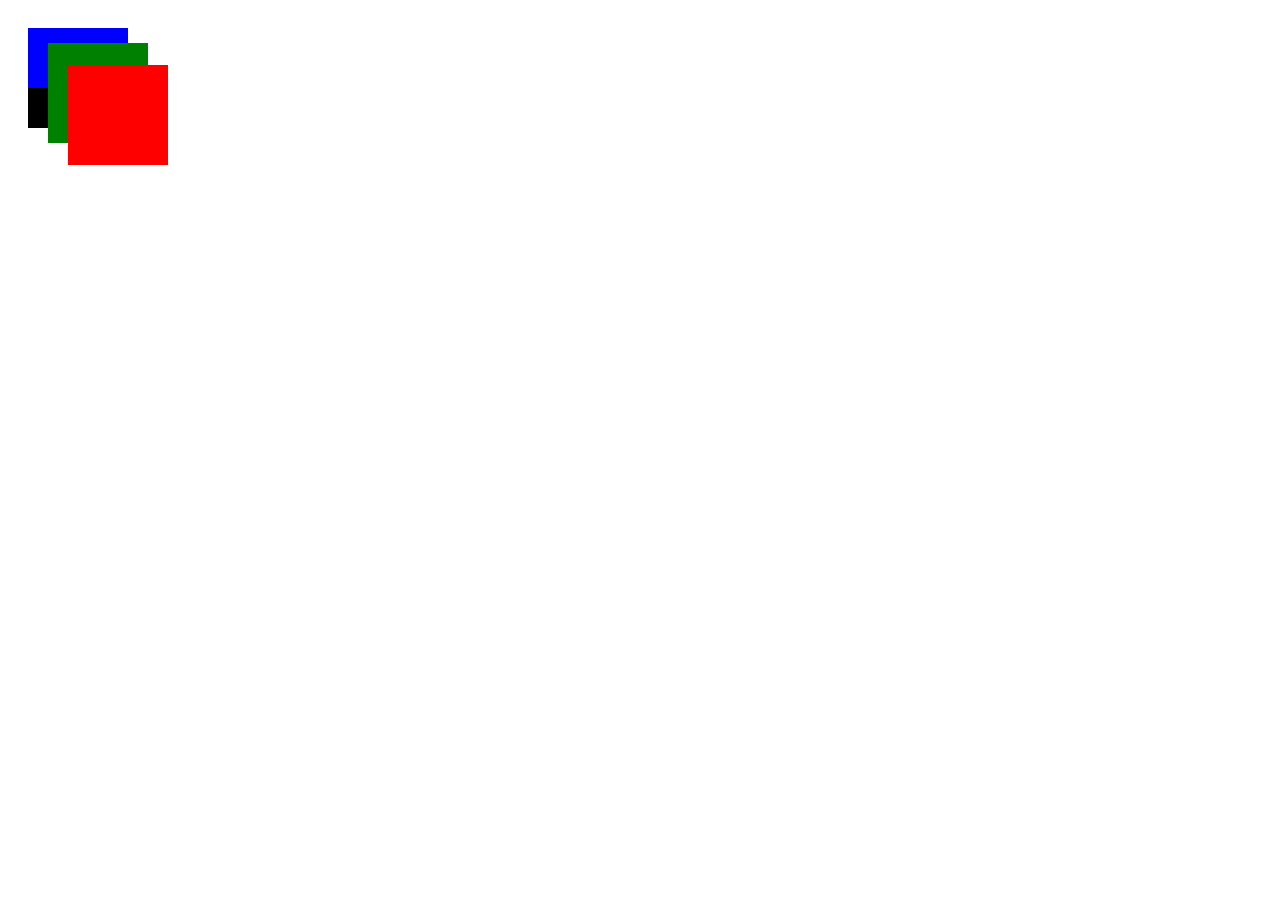
<file: css/position/index.html>
<!DOCTYPE html>
<html lang="en">
<head>
	<meta charset="UTF-8">
	<meta name="viewport" content="width=device-width, initial-scale=1.0">
	<title>Document</title>
	<style>
		

		.green{
			background: green;
			height: 100px;
			width: 100px;
			position: absolute;
    		left: 20px;
   			top: 15px;

		}
		.blue{
			background: blue;
			height: 100px;
			width: 100px;
			position: relative;
			top: 20px;
			left: 20px;
		}
		.red{
			    background: red;
			    height: 100px;
			    position: absolute;
			    width: 100px;
			    top: 37px;
			    left: 40px;
		}
		.black{
			background: black;
		    height: 40px;
		    width: 40px;
		    position: absolute;
		    bottom: 0;
		}
		
	</style>
</head>
<body>
	
	
	<div class="blue">
		<div class="black"></div>
		<div class="green"></div>
		<div class="red"></div>
	</div>
</body>
</html>
</file>
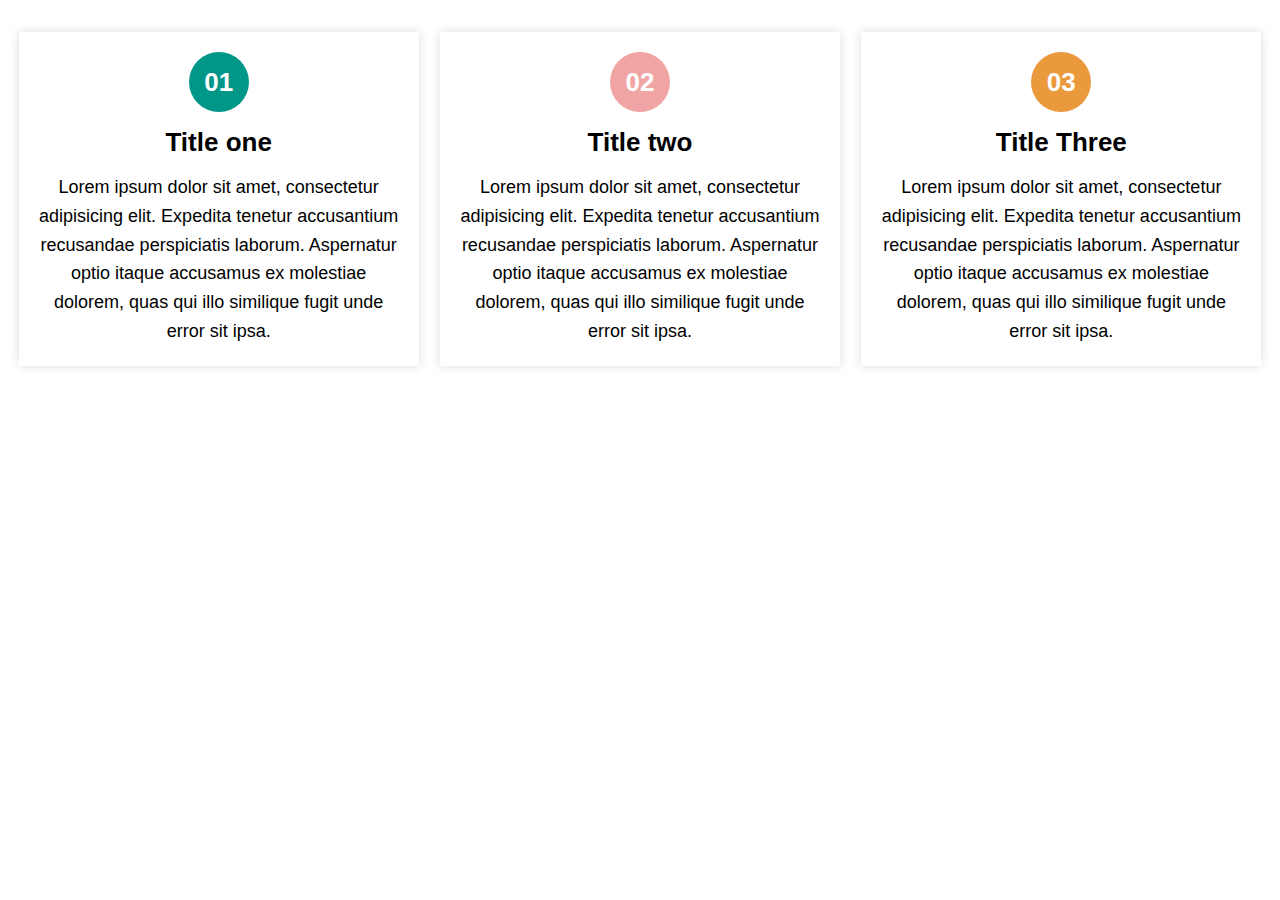
<file: front end/1/index.html>
<!DOCTYPE html>
<html lang="en">

<head>
    <meta charset="UTF-8">
    <meta http-equiv="X-UA-Compatible" content="IE=edge">
    <meta name="viewport" content="width=device-width, initial-scale=1.0">
    <title>Product car</title>
    <link rel="stylesheet" href="style.css">
</head>

<body>
    <div class="grid-container">
        <div class="product">
            <div class="number">01</div>
            <h3>Title one</h3>
            <p>Lorem ipsum dolor sit amet, consectetur adipisicing elit. Expedita tenetur accusantium recusandae perspiciatis laborum. Aspernatur optio itaque accusamus ex molestiae dolorem, quas qui illo similique fugit unde error sit ipsa.</p>
        </div>
        <div class="product">
            <div class="number1">02</div>
            <h3>Title two</h3>
            <p>Lorem ipsum dolor sit amet, consectetur adipisicing elit. Expedita tenetur accusantium recusandae perspiciatis laborum. Aspernatur optio itaque accusamus ex molestiae dolorem, quas qui illo similique fugit unde error sit ipsa.</p>
        </div>
        <div class="product">
            <div class="number2">03</div>
            <h3>Title Three</h3>
            <p>Lorem ipsum dolor sit amet, consectetur adipisicing elit. Expedita tenetur accusantium recusandae perspiciatis laborum. Aspernatur optio itaque accusamus ex molestiae dolorem, quas qui illo similique fugit unde error sit ipsa.</p>
        </div>
    </div>
</body>

</html>
</file>
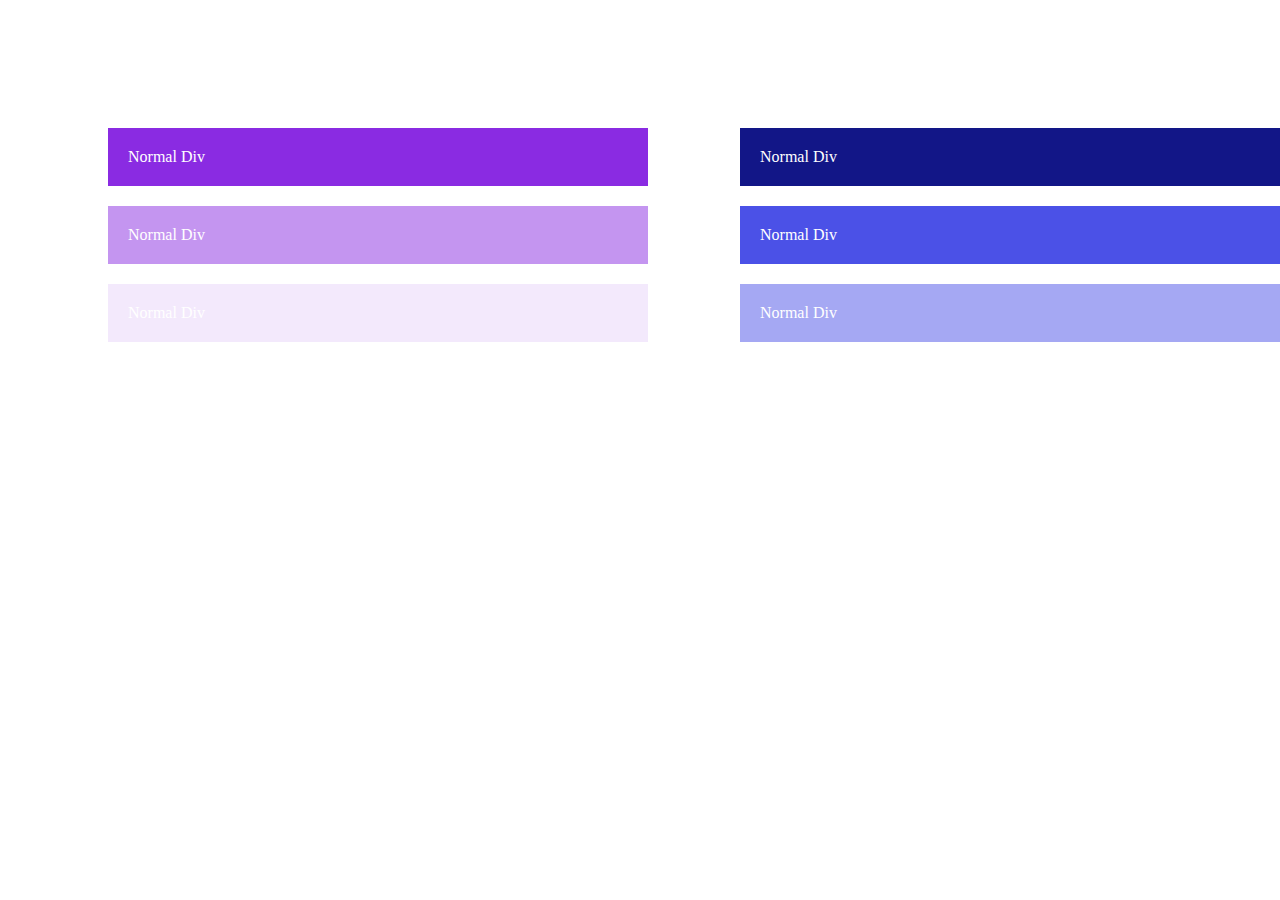
<file: css/5-8/01/index.html>
<!DOCTYPE html>
<html lang="en">
<head>
	<meta charset="UTF-8">
	<meta name="viewport" content="width=device-width, initial-scale=1.0">
	<title>01 -</title>
	<link rel="stylesheet" href="style.css">
</head>
<body>
	<div class="container">
		<div class="one">
			<div class="box box1">Normal Div</div>
			<div class="box box2">Normal Div</div>
			<div class="box box3">Normal Div</div>
		</div>

		<div class="two">
			<div class="box box4">Normal Div</div>
			<div class="box box5">Normal Div</div>
			<div class="box box6">Normal Div</div>
		</div>
		
	</div>
</body>
</html>
</file>
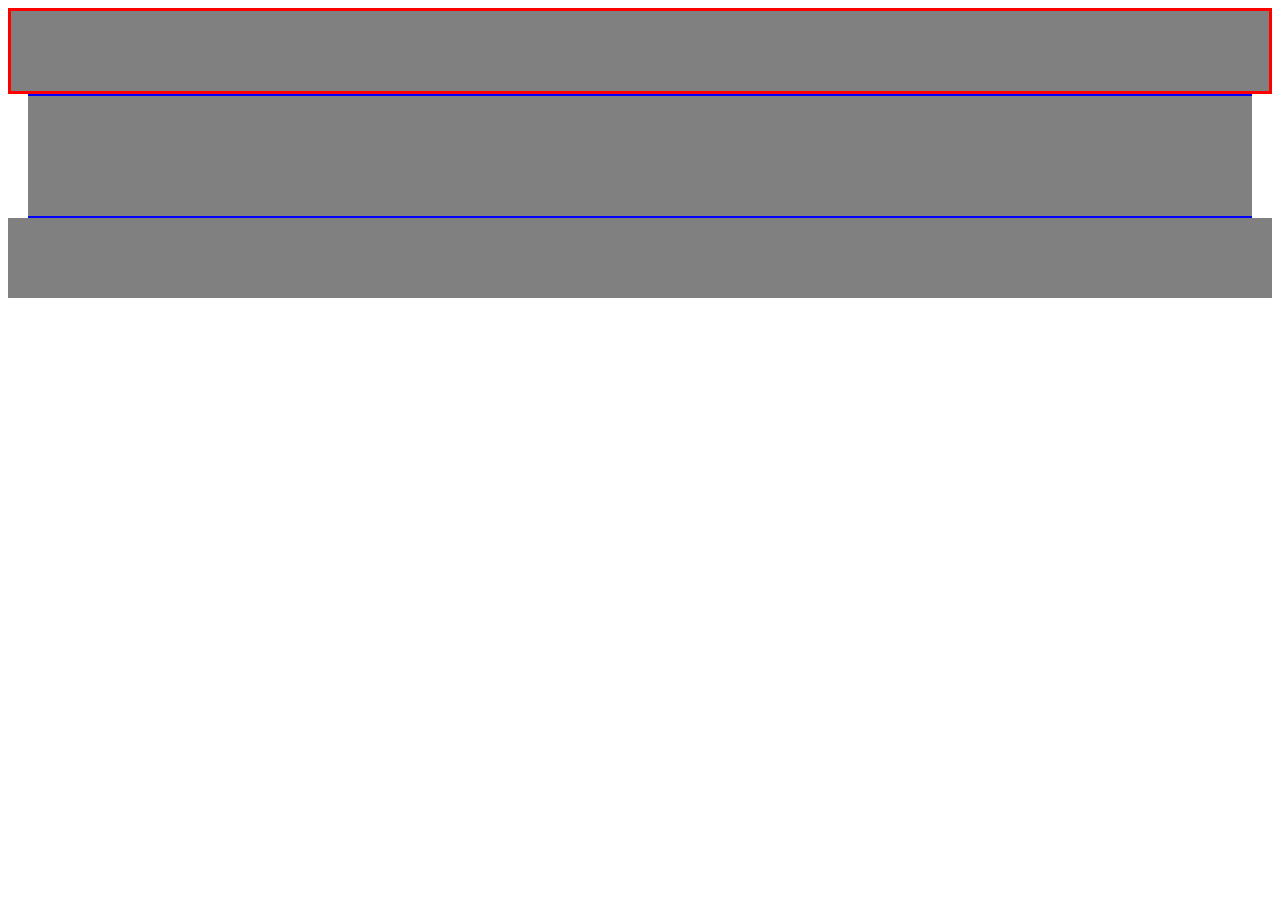
<file: css/9-12/01/index.html>
<!DOCTYPE html>
<html lang="en">
<head>
	<meta charset="UTF-8">
	<meta name="viewport" content="width=device-width, initial-scale=1.0">
	<title>01</title>
	<style>
		div{
			background-color: gray;
			height:80px;

		}
		.div-1{
			border: 3px solid red;	
			

		}
		.div-2{
			padding: 20px;
			margin-right: 20px;
			margin-left: 20px;
			border-top:2px solid blue;
			border-right: :2px solid green;
			border-bottom:2px solid blue;
			border-left: :2px solid green;
		}
		.div-3{
				
		}
	</style>
</head>
<body>
	
		<div class="div-1"></div>
		<div class="div-2"></div>
		<div class="div-3"></div>
	
</body>
</html>
</file>
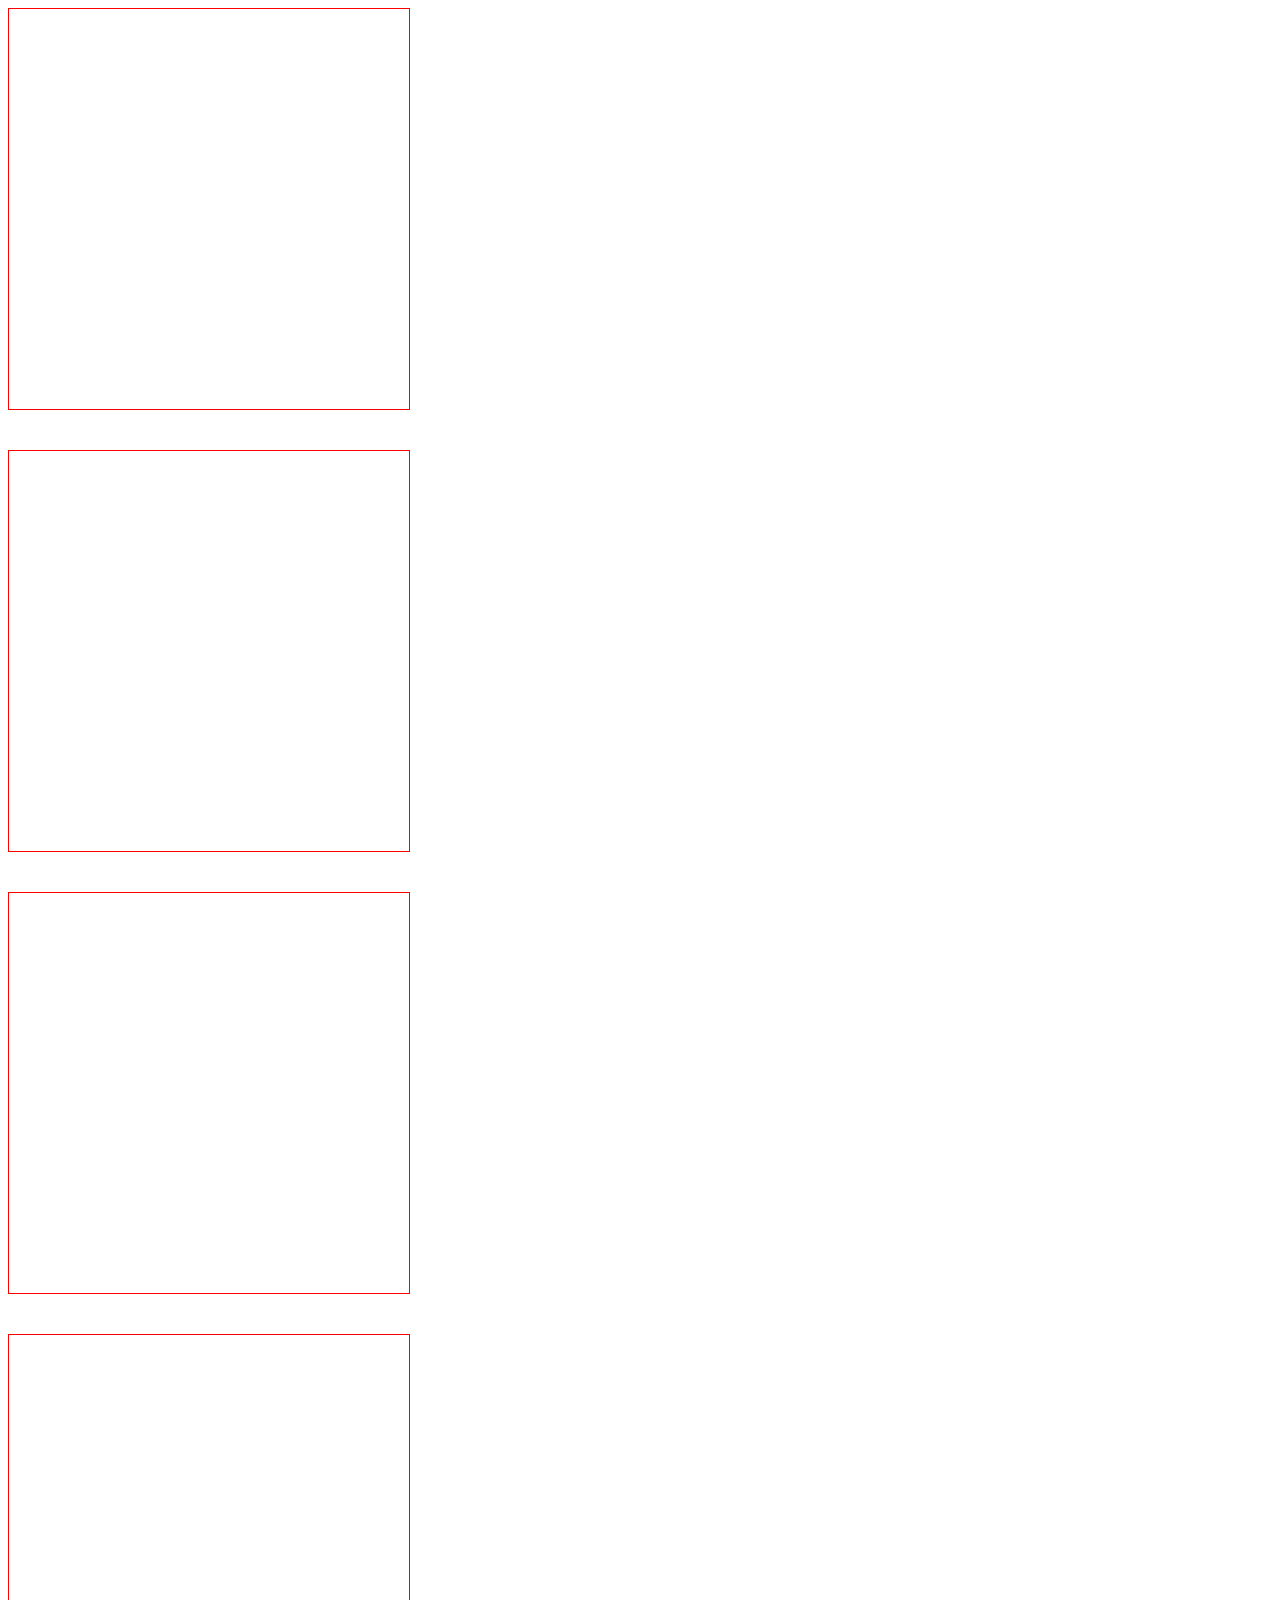
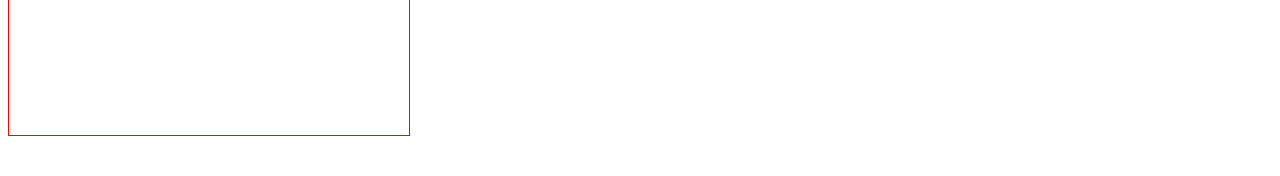
<file: css/5-8/02_03_04/indx.html>
<!DOCTYPE html>
<html lang="en">
<head>
	<meta charset="UTF-8">
	<meta name="viewport" content="width=device-width, initial-scale=1.0">
	<title>Document</title>
	<link rel="stylesheet" href="style.css">
</head>
<body>
	<div class="box div-1"></div>
	<div class="box div-2"></div>
	<div class="box div-3"></div>
	<div class="box div-4"></div>
<!-- 	<div class="box div-5"></div>
	<div class="box div-6"></div>
	<div class="box div-7"></div>
	<div class="box div-8"></div>	 -->


</body>
</html>
</file>
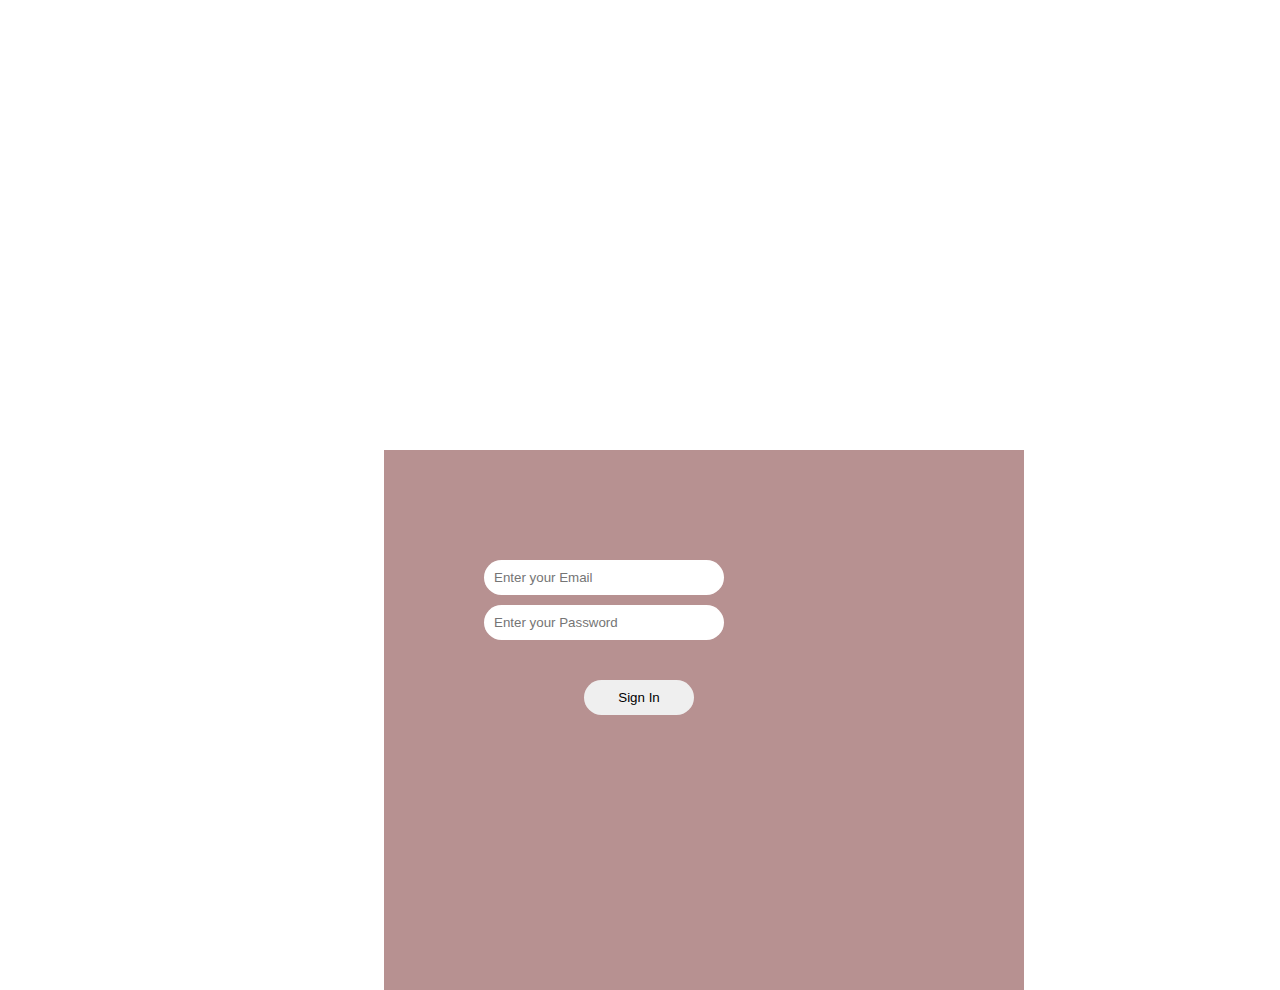
<file: css/9-12/01/index2.html>
<!DOCTYPE html>
<html lang="en">
<head>
	<meta charset="UTF-8">
	<meta name="viewport" content="width=, initial-scale=1.0">
	<title>form</title>
	<style>
		.box{

    height: 60vh;
    margin: auto;
    background: #b79191;
    width: 50%;
    position: absolute;
    top: 50%;
    left: 30%;

		}
		form{

		    /* margin: auto; */
		    padding: 100px;
		    display: grid;

		}
		input[type="text"],
		input[type="password"]{
			    margin-top: 10px;
			    padding: 10px;
			    width: 50%;
			    border: 0;
			    border-radius: 30px;
		}

		.btn{
			margin-top: 40px;
    padding: 10px;
    border-radius: 30px;
    border: 0;
    width: 25%;
    margin-left: 100px;
		}
	</style>
</head>
<body>
	<div class="box">
		<form action="#">
			<input type="text" placeholder="Enter your Email">
			<input type="password" placeholder="Enter your Password">
			<button class="btn">Sign In</button>
		</form>
	</div>

	<script>
		var $name = "Yusra";
		console.log('I Love you '+ $name+' you are so pretty');
	</script>
</body>
</html>
</file>
<file: front end/1/style.css>
* {
    box-sizing: border-box;
    padding: 0;
    margin: 0;
}

body {
    font-family: Arial, Tahoma;
}

.grid-container {
    display: grid;
    grid: auto / auto auto auto;
    grid-gap: 8px;
    padding: 12px;
}

.product {
    width: 400px;
    margin: 20px auto;
    box-shadow: 0 0 10px #ddd;
    padding: 20px;
    text-align: center;
    overflow: hidden;
}

.number {
    background-color: #009688;
}

.number1 {
    background-color: rgb(240, 164, 164);
}

.number2 {
    background-color: rgb(235, 153, 61);
}

.product .number,
.product .number1,
.product .number2 {
    color: #fff;
    width: 60px;
    height: 60px;
    border-radius: 50%;
    margin: auto;
    display: flex;
    justify-content: center;
    align-items: center;
    font-weight: bold;
    font-size: 26px;
    transition: 0.6s;
}

.product h3 {
    margin: 15px 0;
    font-size: 26px;
    transition: 0.6s;
}

.product p {
    line-height: 1.6;
    transition: 0.6s;
    font-size: 18px;
}

.product:hover .number {
    box-shadow: 0 0 0 500px #009688;
}

.product:hover .number1 {
    box-shadow: 0 0 0 500px rgb(240, 164, 164);
}

.product:hover .number2 {
    box-shadow: 0 0 0 500px rgb(235, 153, 61);
}

.product:hover h3,
.product:hover p {
    color: white;
}
</file>
<file: css/5-8/01/style.css>
.container{
	
	width: 100%;
	display: flex;
    padding: 100px;

}

.one{

	width: 50%;
	
}

.two{
	width: 50%;
	
}

.box{
	width: 500px;
	padding:20px;
	background-color: blueviolet;
	color: #fff;
	margin-top: 20px;
}

.box2{
	background: rgba(138,43,226,.5);
}

.box3{
	background: rgba(138,43,226,.1);
}

.box4{
	background: hsl(238, 76%, 30%);
}

.box5{
	background: hsl(238, 76%, 60%);
}

.box6{
	background: hsl(238, 76%, 80%);
}
</file>
<file: css/5-8/02_03_04/style.css>
.box{
	height:400px;
	width: 400px;
	border: 1px solid red;
	background-size: 200px 200px;
	background-image: url(https://images.unsplash.com/photo-1476820865390-c52aeebb9891?ixid=MXwxMjA3fDB8MHxwaG90by1wYWdlfHx8fGVufDB8fHw%3D&ixlib=rb-1.2.1&auto=format&fit=crop&w=1050&q=80);
}

.div-1{
	background-repeat: no-repeat;
	background-size:80%;
	margin-bottom: 40px;

}

.div-2{
	background-repeat: repeat-y;
	background-position:right;
	background-size:80%;
	margin-bottom: 40px;
}

.div-3{
	background-repeat: repeat-x;
	background-position:bottom;
	background-size:80%;
	margin-bottom: 40px;


}

.div-4{
	/*background-repeat: repeat;*/
	background-repeat: no-repeat;
	background-position:bottom right;
	background-size:50%;
	margin-bottom: 40px;

}

.div-5{
	background-repeat: space;
	margin-bottom: 40px;

}

.div-6{
	background-repeat: round;
	margin-bottom: 40px;

}

.div-7{
	background-repeat: initial;
	margin-bottom: 40px;

}
.div-8{
	background-repeat: inherit;
	
}
</file>
